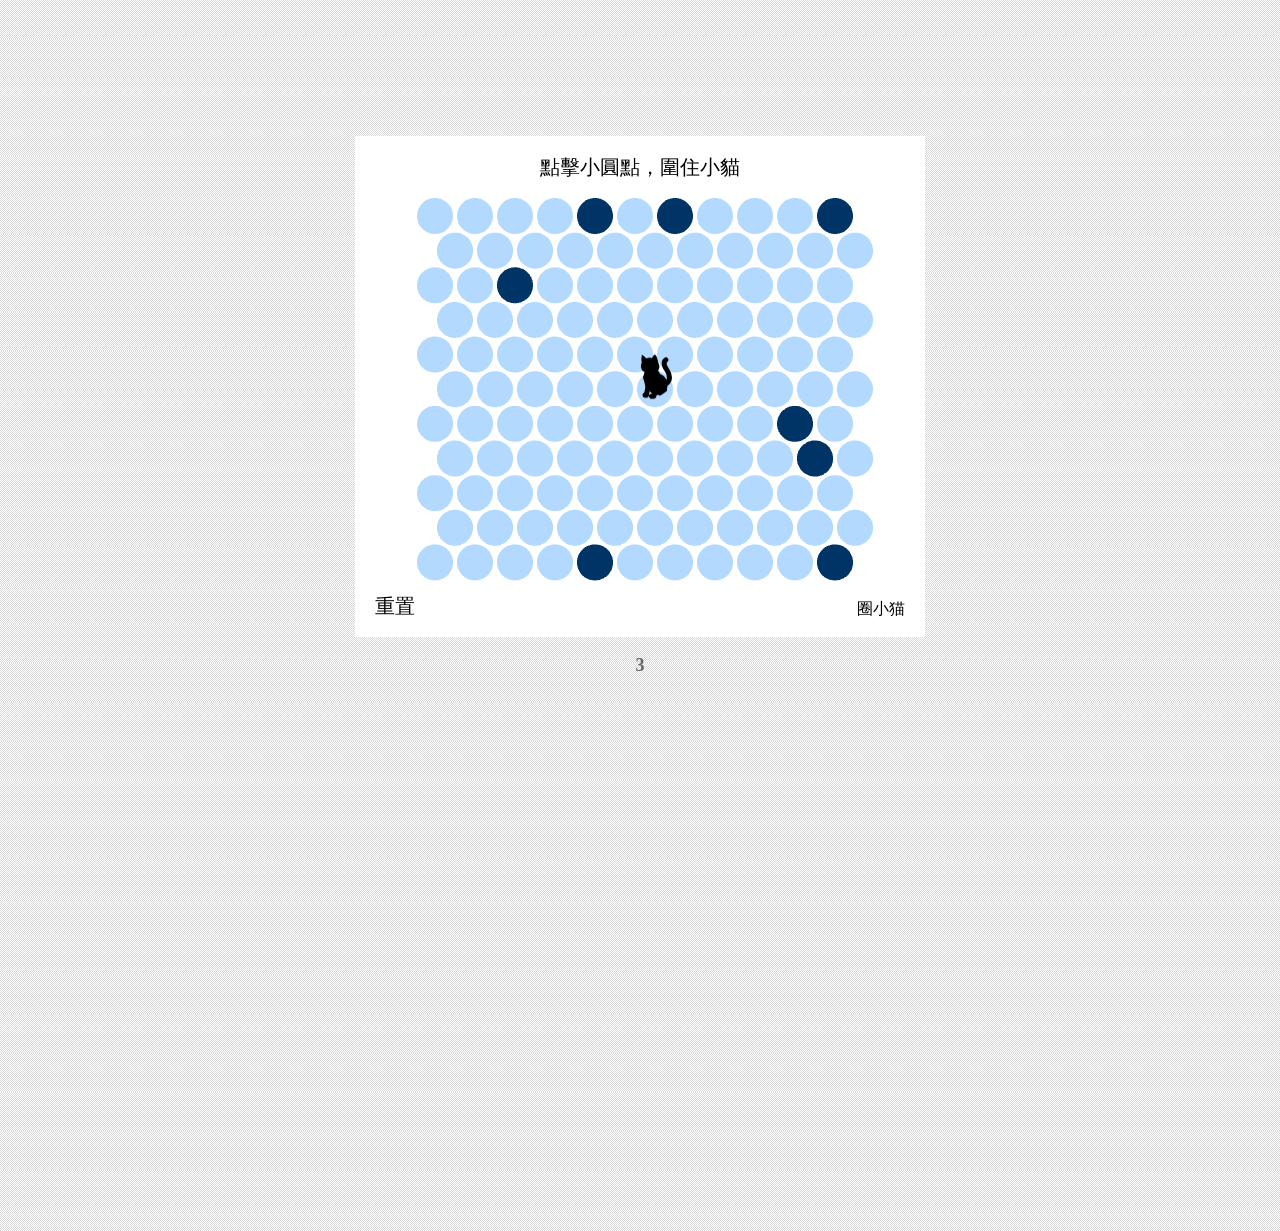
<file: res/apps/Catch_Cat/index.html>
<!DOCTYPE html PUBLIC "-//W3C//DTD HTML 4.0 Transitional//EN">
<html>
<head> 
<title>圈小猫</title> 
<meta http-equiv="Content-Type" content="text/html; charset=utf-8" /> 

<style type="text/css">
BODY {
	MARGIN: 0px;
	BACKGROUND-COLOR: #000000
}
BODY {
	COLOR: #ffffff;
	FONT-FAMILY: Comic Sans MS;
	background-image: url(images/bg.jpg);
	background-repeat: repeat;
	background-color: #D9D9D9;
}
TD {
	COLOR: #ffffff;
	FONT-FAMILY: Comic Sans MS
}
TH {
	COLOR: #ffffff;
	FONT-FAMILY: Comic Sans MS
}
.style6 {
	FONT-WEIGHT: bold;
	FONT-SIZE: 12px
}
.style7 {
	FONT-SIZE: 18px
}
.style8 {
	FONT-SIZE: 12px
}
.style9 {
	FONT-SIZE: 24px;
	FONT-FAMILY: "楷体_GB2312"
}
.style10 {
	COLOR: #ff0000
}
body,
td,
th {
	color: #666;
}
a {
	font-family: Arial, Helvetica, sans-serif;
	font-size: 18px;
	color: #666;
}

a:link {
	text-decoration: none;
	color: #06F;
}

a:visited {
	text-decoration: none;
	color: #09F;
}

a:hover {
	text-decoration: none;
	color: #09F;
}

a:active {
	text-decoration: none;
	color: #09F;
}
</style> 
</head> 
<body> 

<div align="center"> 
	<p align="left"></p> 
	<p>&nbsp;</p> 
	<p>&nbsp;</p> 
	<p>&nbsp;</p> 
	<p>&nbsp;</p> 
	<div id="catch-the-cat"></div> 
</div> 
<div class="style6" align="center" style="width: 100%;height: 64%;"> 
	<p id="time" class="style7">0</p> 
	<div id="loadad"></div> 
</div>  

<script src="js/phaser.min.js"></script> 
<script src="js/catch-the-cat.js"></script> 
<script>
var myVar = setInterval(myTimer, 1000);
var time = 0;
function myTimer() {
	time += 1;
	document.getElementById("time").innerHTML = time;
}
window.game = new CatchTheCatGame({
	w: 11,
	h: 11,
	r: 20,
	backgroundColor: 16777215,
	parent: "catch-the-cat",
	statusBarAlign: "center",
	credit: "圈小猫"
})
</script> 

</body>
</html>
</file>
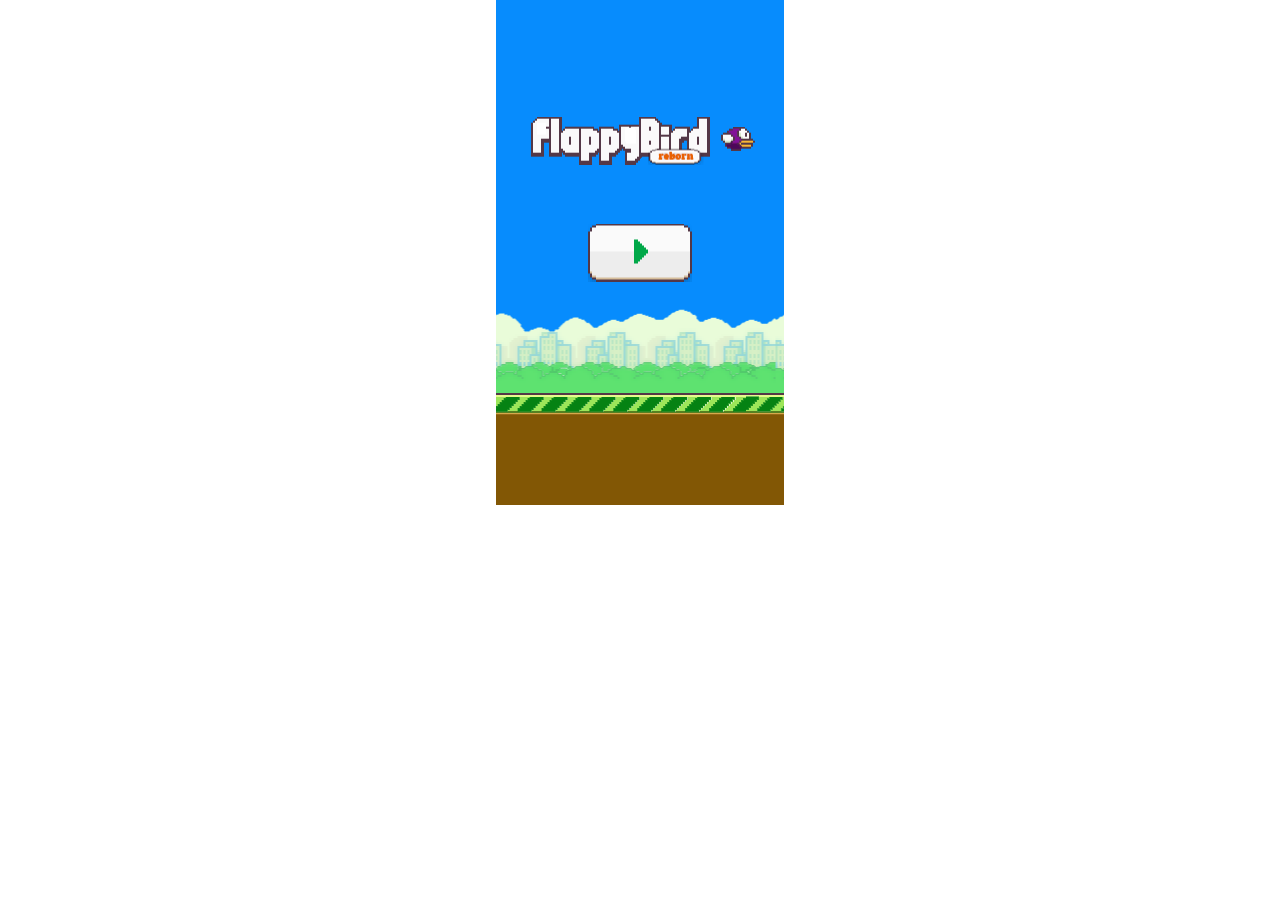
<file: res/apps/flappybird/index.html>
<!DOCTYPE html>
<head>
  <meta charset="UTF-8" />
  <title>flappy bird</title>
  <script src="../../phaser.min.js"></script>
  <script src="js/main.js"></script>
  <style>
    body {
      margin: 0;
      padding: 0;
    }
    canvas {
      margin: 0 auto;
    }
  </style>
</head>
<body></body>
</file>
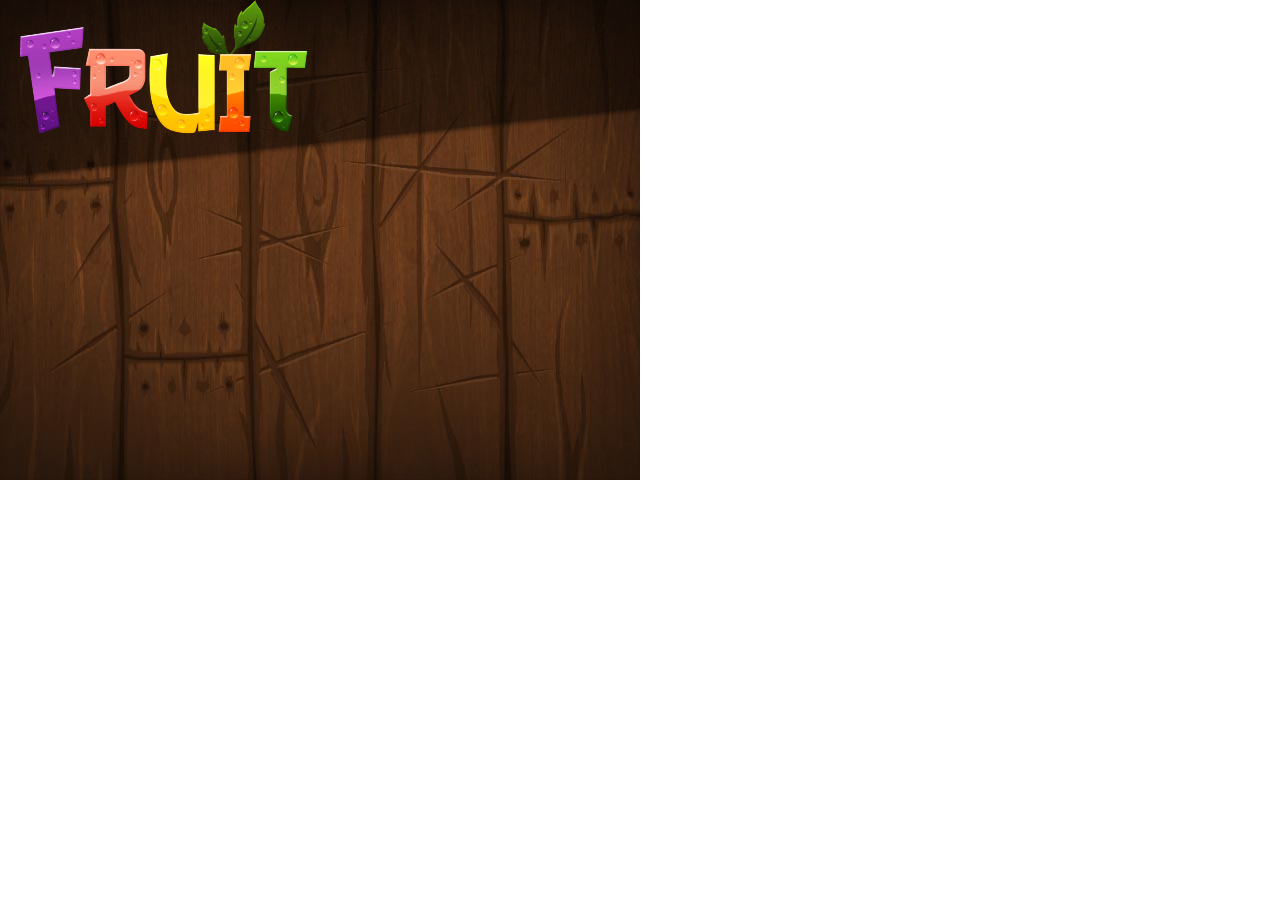
<file: res/apps/fruit/index.html>
<!DOCTYPE html> 
<head> 
	<meta charset="UTF-8" />
	<title>切水果</title>
  <script src="../../phaser.min.js"></script>
  <script src="js/mathTool.js"></script>
  <script src="js/bombObj.js"></script>
  <script src="js/fruitObj.js"></script>
  <script src="js/bladeObj.js"></script>
  <script src="js/bootScene.js"></script>
  <script src="js/preloadScene.js"></script>
  <script src="js/flameParticle.js"></script>
  <script src="js/mainScene.js"></script>
  <script src="js/playScene.js"></script>
  <script src="js/main.js"></script>
  
  <style>
    body {
      margin: 0px;
    }
  </style>
</head>
<body>
  <div id="game" class="game"></div>
</body>
</file>
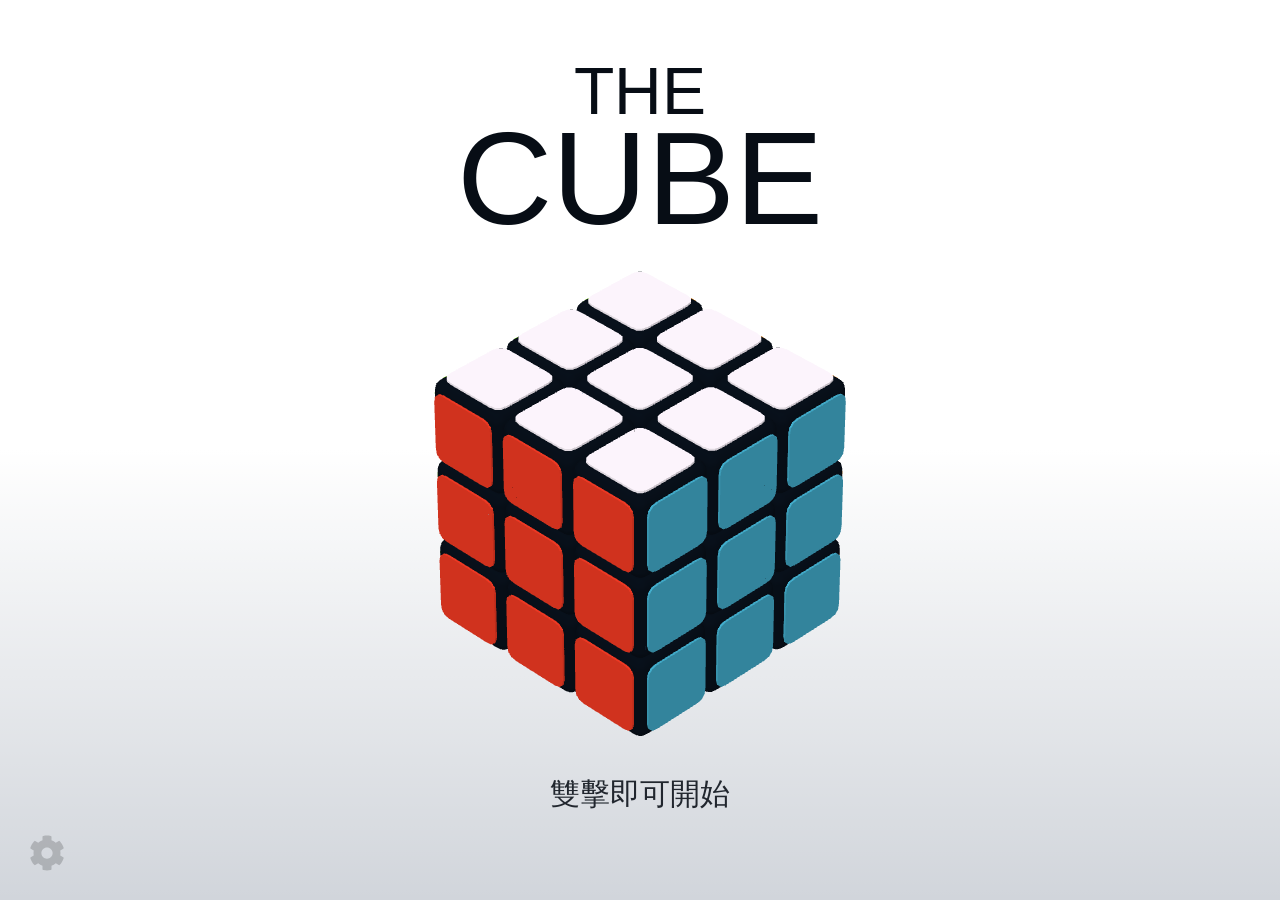
<file: res/apps/Magic_Cube/index.html>
<!DOCTYPE html>
<html lang="en">

<head>
  <meta charset="UTF-8">
  <title>The Cube</title>
  <meta name="viewport" content="width=device-width,height=device-height,user-scalable=no,initial-scale=1.0,maximum-scale=1.0,minimum-scale=1.0">


  <link rel="stylesheet" href="css/style.css" media="defer" onload="this.media='all'">


</head>

<body>


  <div class="ui">

    <div class="ui__background"></div>

    <div class="ui__game"></div>

    <div class="ui__texts">
      <h1 class="text text--title">
        <span>THE</span>
        <span>CUBE</span>
      </h1>
      <div class="text text--note">
        雙擊即可開始
      </div>
      <div class="text text--timer">
        0:00
      </div>
      <div class="text text--complete">
        <span>Complete!</span>
      </div>
      <div class="text text--best-time">
        <icon trophy></icon>
        <span>Best Time!</span>
      </div>
    </div>

    <div class="ui__prefs">
      <range name="flip" title="Flip Type" list="Swift&nbsp;,Smooth,Bounce"></range>
      <range name="scramble" title="Scramble Length" list="20,25,30"></range>
      <range name="fov" title="Camera Angle" list="Ortographic,Perspective"></range>
      <range name="theme" title="Color Scheme" list="Cube,Erno,Dust,Camo,Rain"></range>
    </div>

    <div class="ui__stats">
      <div class="stats" name="total-solves">
        <i>Total solves:</i><b>-</b>
      </div>
      <div class="stats" name="best-time">
        <i>Best time:</i><b>-</b>
      </div>
      <div class="stats" name="worst-time">
        <i>Worst time:</i><b>-</b>
      </div>
      <div class="stats" name="average-5">
        <i>Average of 5:</i><b>-</b>
      </div>
      <div class="stats" name="average-12">
        <i>Average of 12:</i><b>-</b>
      </div>
      <div class="stats" name="average-25">
        <i>Average of 25:</i><b>-</b>
      </div>
    </div>

    <div class="ui__buttons">
      <button class="btn btn--bl btn--stats">
        <icon trophy></icon>
      </button>
      <button class="btn btn--bl btn--prefs">
        <icon settings></icon>
      </button>
      <button class="btn btn--bl btn--back">
        <icon back></icon>
      </button>
      <button class="btn btn--br btn--pwa">
      </button>
    </div>

  </div>


  <script defer src='js/three.min.js'></script>
  <script defer src="js/index.js"></script>




</body>

</html>
</file>
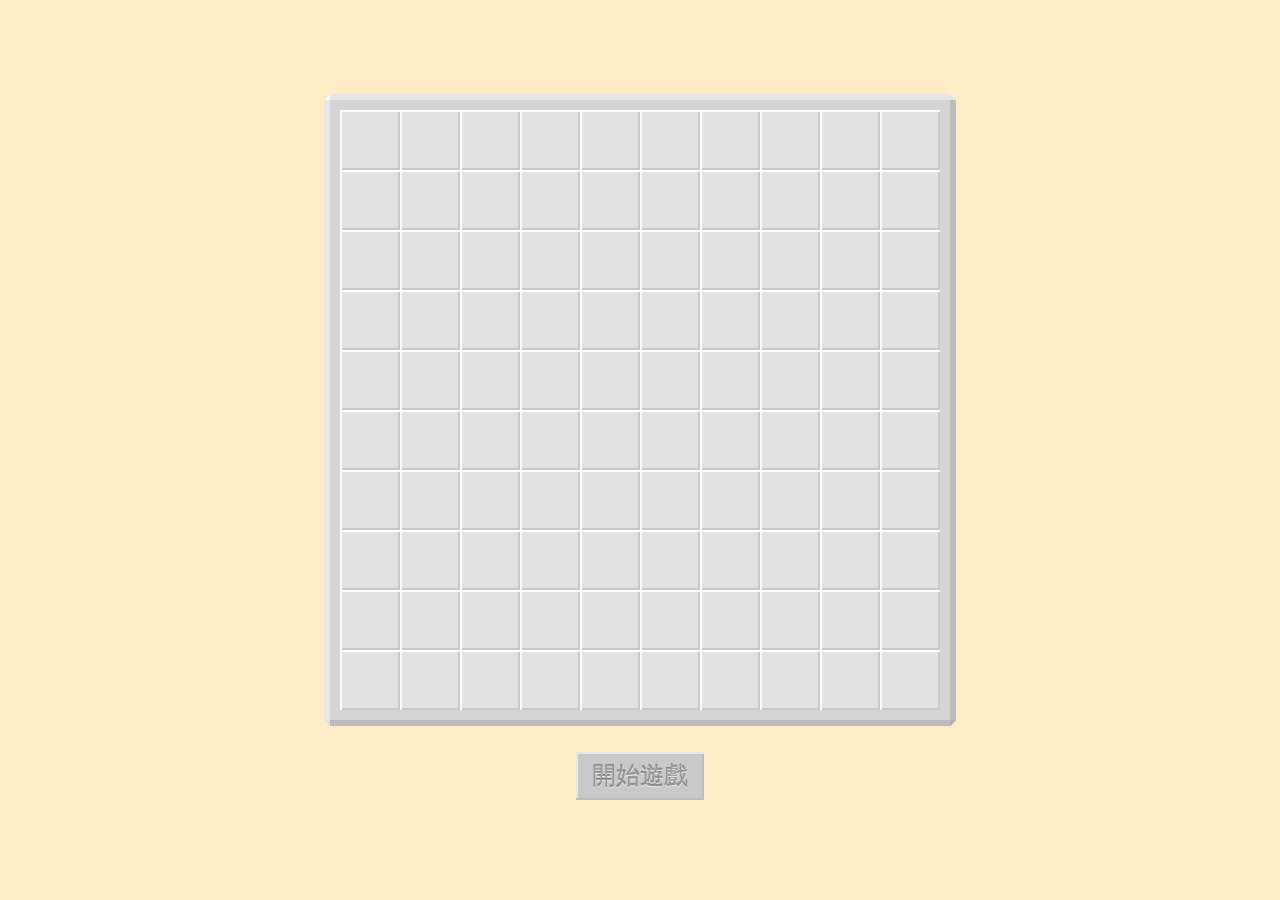
<file: res/apps/Mine_Clearance/index.html>
<!DOCTYPE html>
<html lang="en">
<head>
  <meta charset="UTF-8">
  <title>Minesweeper</title>
  <link rel="stylesheet" href="css/style.css" media="defer" onload="this.media='all'">
</head>
<body>
  <div class="board"></div>
  <a href="#!" class="btn">開始遊戲</a>
  <div class="endscreen"></div>
  <script defer src="js/script.js"></script>
</body>
</html>
</file>
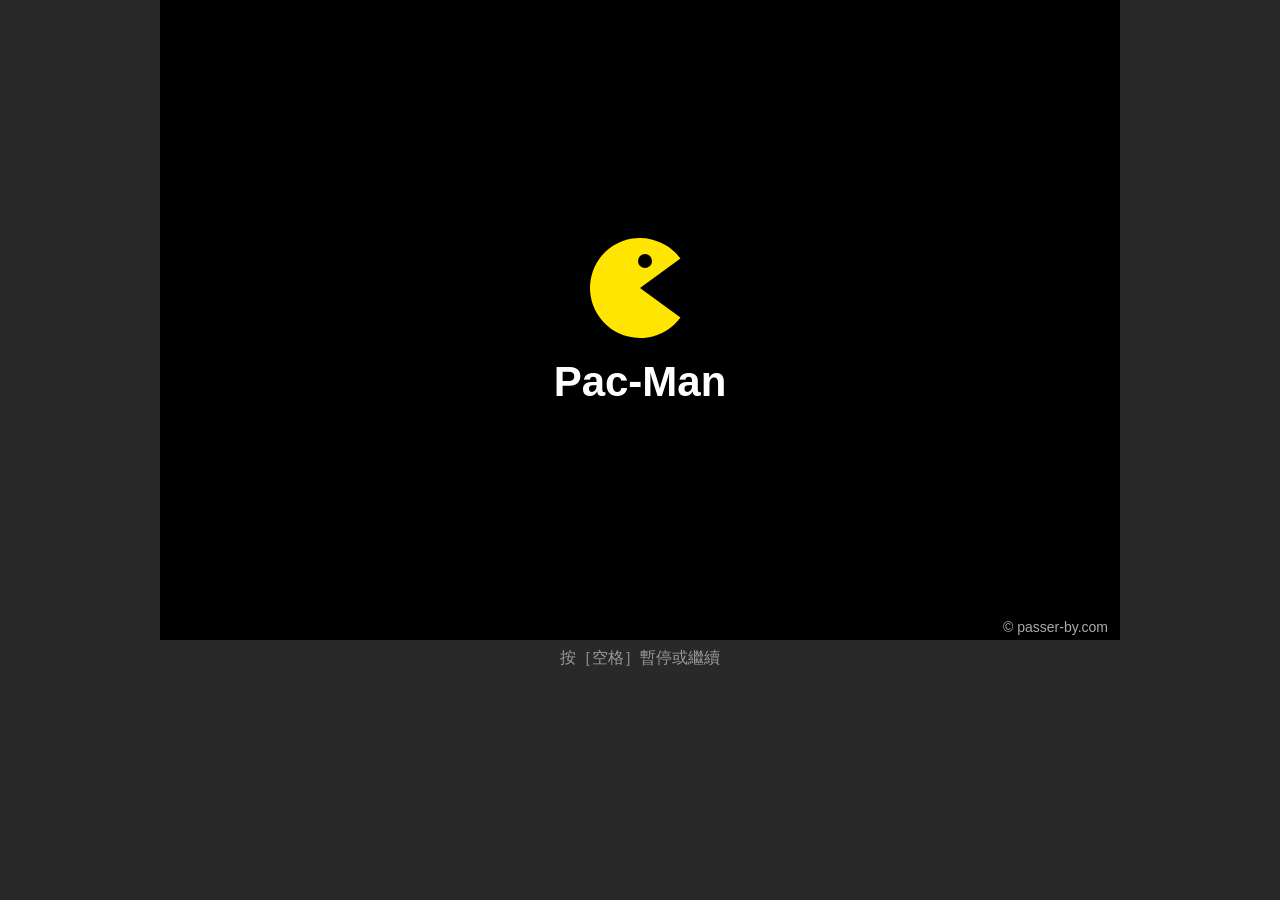
<file: res/apps/Pac-Man/index.html>
<html>
<head>
<meta charset="utf8">
<title>Pac-Man</title>
<link rel="stylesheet" href="css/main.css" media="defer" onload="this.media='all'">
</head>
<body>

<div class="wrapper">
	<canvas id="canvas" width="960" height="640">不支持畫布</canvas>
	<p>按［空格］暫停或繼續</p>
</div>
<script defer src="js/game.js"></script>
<script defer src="js/index.js"></script>

</body>
</html>
</file>
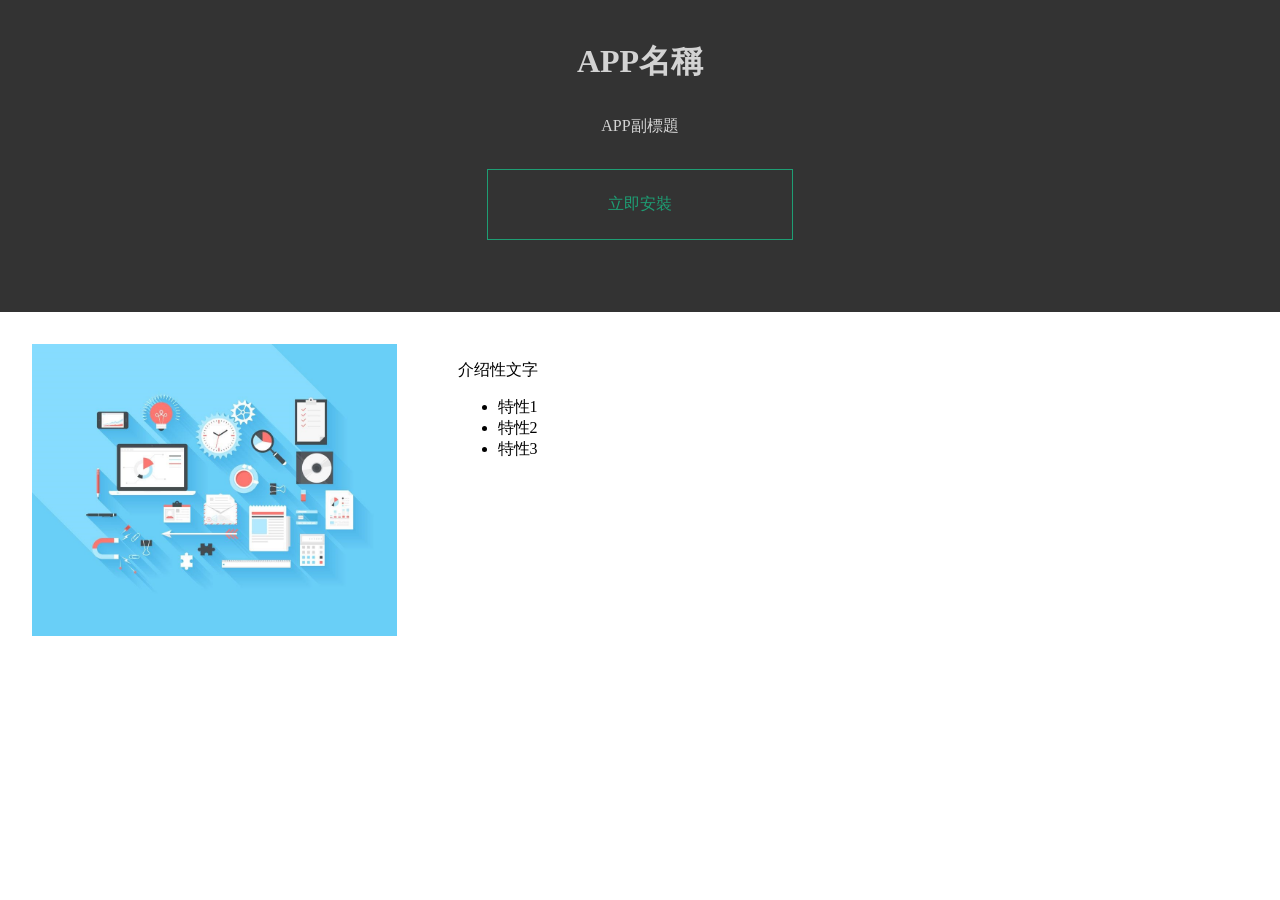
<file: res/apps/app-store/tpl-setup.html>
<!DOCTYPE html>
<html lang="cn">
  <head>
    <meta charset="UTF-8" />
    <meta
      name="viewport"
      content="width=device-width, user-scalable=no, initial-scale=1.0, maximum-scale=1.0, minimum-scale=1.0"
    />
    <script src="../../yl.app.js"></script>
    <title>示例-APP引導安裝</title>
    <style>
      body {
        padding: 0;
        margin: 0;
      }
      .left {
        float: left;
      }
      .clear {
        clear: both;
      }
      .btn {
        padding: 1.5em;
        color: rgb(30, 158, 116);
        width: 16em;
        text-align: center;
        cursor: pointer;
        margin: 2em auto;
        border: 1px solid rgb(30, 158, 116);
        transition: all 0.3s;
      }
      .btn:hover {
        border-radius: 1em;
        color: rgb(36, 190, 139);
      }
      #header {
        color: lightgray;
        text-align: center;
        background-color: rgb(51, 51, 51);
        padding: 40px;
      }
      #title {
        font-size: 32px;
        font-weight: bold;
      }
      #sub-title {
        margin-top: 2em;
      }
      #body {
        padding: 2em;
      }
      #preview {
        width: 30%;
        display: block;
      }
      #content {
        width: 60%;
        margin-left: 5%;
      }
      @media screen and (max-width: 768px) {
      }
    </style>
  </head>
  <body>
    <div id="header">
      <div id="title">APP名稱</div>
      <div id="sub-title">APP副標題</div>
      <div class="btn">立即安裝</div>
    </div>
    <div id="body">
      <img id="preview" class="left" src="./preview.jpg" />
      <div id="content" class="left">
        <p>介绍性文字</p>
        <ul>
          <li>特性1</li>
          <li>特性2</li>
          <li>特性3</li>
        </ul>
      </div>
      <div class="clear"></div>
    </div>
  </body>
</html>
</file>
<file: res/apps/Magic_Cube/css/style.css>
*, *:before, *:after {
  -webkit-user-select: none;
  -moz-user-select: none;
  user-select: none;
  box-sizing: border-box;
  cursor: inherit;
  margin: 0;
  padding: 0;
  outline: none;
  font-size: inherit;
  font-family: inherit;
  font-weight: inherit;
  font-style: inherit;
  text-transform: uppercase;
}
*:focus {
  outline: none;
}

html {
  -webkit-tap-highlight-color: transparent;
  -webkit-text-size-adjust: 100%;
  -webkit-font-smoothing: antialiased;
  -moz-osx-font-smoothing: grayscale;
  -ms-text-size-adjust: 100%;
  -webkit-text-size-adjust: 100%;
  overflow: hidden;
  height: 100%;
}

body {
  font-family: "BungeeFont", sans-serif;
  font-weight: normal;
  font-style: normal;
  line-height: 1;
  cursor: default;
  overflow: hidden;
  height: 100%;
  font-size: 5rem;
}

.icon {
  display: inline-block;
  font-size: inherit;
  overflow: visible;
  vertical-align: -0.125em;
  preserveAspectRatio: none;
}

.range {
  position: relative;
  width: 14em;
  z-index: 1;
  opacity: 0;
}
.range:not(:last-child) {
  margin-bottom: 2em;
}
.range__label {
  position: relative;
  font-size: 0.9em;
  line-height: 0.75em;
  padding-bottom: 0.5em;
  z-index: 2;
}
.range__track {
  position: relative;
  height: 1em;
  margin-left: 0.5em;
  margin-right: 0.5em;
  z-index: 3;
}
.range__track-line {
  position: absolute;
  background: rgba(0, 0, 0, 0.2);
  height: 2px;
  top: 50%;
  margin-top: -1px;
  left: -0.5em;
  right: -0.5em;
  transform-origin: left center;
}
.range__handle {
  position: absolute;
  width: 0;
  height: 0;
  top: 50%;
  left: 0;
  cursor: pointer;
  z-index: 1;
}
.range__handle div {
  transition: background 500ms ease;
  position: absolute;
  left: 0;
  top: 0;
  width: 0.9em;
  height: 0.9em;
  border-radius: 0.2em;
  margin-left: -0.45em;
  margin-top: -0.45em;
  background: #41aac8;
  border-bottom: 2px solid rgba(0, 0, 0, 0.2);
}
.range.is-active .range__handle div {
  transform: scale(1.25);
}
.range__handle:after {
  content: "";
  position: absolute;
  left: 0;
  top: 0;
  width: 3em;
  height: 3em;
  margin-left: -1.5em;
  margin-top: -1.5em;
}
.range__list {
  display: flex;
  flex-flow: row nowrap;
  justify-content: space-between;
  position: relative;
  padding-top: 0.5em;
  font-size: 0.55em;
  color: rgba(0, 0, 0, 0.5);
  z-index: 1;
}

.stats {
  position: relative;
  width: 14em;
  z-index: 1;
  display: flex;
  justify-content: space-between;
  opacity: 0;
}
.stats:not(:last-child) {
  margin-bottom: 1.5em;
}
.stats i {
  display: inline-block;
  color: rgba(0, 0, 0, 0.5);
  font-size: 0.9em;
}
.stats b {
  display: inline-block;
  font-size: 0.9em;
}

.text {
  position: absolute;
  left: 0;
  right: 0;
  text-align: center;
  line-height: 0.75;
  perspective: 100rem;
  opacity: 0;
}
.text i {
  display: inline-block;
  opacity: 0;
  white-space: pre-wrap;
}
.text--title {
  bottom: 75%;
  font-size: 4.4em;
  height: 1.2em;
}
.text--title span {
  display: block;
}
.text--title span:first-child {
  font-size: 0.5em;
  margin-bottom: 0.2em;
}
.text--note {
  top: 87%;
  font-size: 1em;
}
.text--timer {
  bottom: 78%;
  font-size: 3.5em;
  line-height: 1;
}
.text--complete, .text--best-time {
  font-size: 1.5em;
  top: 83%;
  line-height: 1em;
}

.btn {
  -webkit-appearance: none;
  -moz-appearance: none;
  appearance: none;
  background-color: transparent;
  border-radius: 0;
  border-width: 0;
  position: absolute;
  pointer-events: none;
  font-size: 1.2em;
  color: rgba(0, 0, 0, 0.25);
  opacity: 0;
}
.btn:after {
  position: absolute;
  content: "";
  width: 3em;
  height: 3em;
  left: 50%;
  top: 50%;
  margin-left: -1.5em;
  margin-top: -1.5em;
  border-radius: 100%;
}
.btn--bl {
  bottom: 0.8em;
  left: 0.8em;
}
.btn--br {
  bottom: 0.8em;
  right: 0.8em;
}
.btn--bc {
  bottom: 0.8em;
  left: calc(50% - 0.5em);
}
.btn--pwa {
  transition: color 500ms ease;
  color: inherit;
  height: 1em;
}
.btn--pwa svg {
  font-size: 0.6em;
  margin: 0.35em 0;
}
.btn svg {
  display: block;
}

.ui {
  pointer-events: none;
  color: #070d15;
}
.ui, .ui__background, .ui__game, .ui__texts, .ui__prefs, .ui__stats, .ui__buttons {
  position: absolute;
  top: 0;
  left: 0;
  width: 100%;
  height: 100%;
  overflow: hidden;
}
.ui__background {
  z-index: 1;
  transition: background 500ms ease;
  background: #d1d5db;
}
.ui__background:after {
  position: absolute;
  top: 0;
  left: 0;
  width: 100%;
  height: 100%;
  content: "";
  background-image: linear-gradient(to bottom, white 50%, rgba(255, 255, 255, 0) 100%);
}
.ui__game {
  pointer-events: all;
  z-index: 2;
}
.ui__game canvas {
  display: block;
  width: 100%;
  height: 100%;
}
.ui__texts {
  z-index: 3;
}
.ui__prefs, .ui__stats {
  display: flex;
  flex-flow: column nowrap;
  justify-content: center;
  align-items: center;
  overflow: hidden;
  z-index: 4;
}
.ui__buttons {
  z-index: 5;
}
.ui__notification {
  transition: transform 500ms ease, opacity 500ms ease;
  font-family: sans-serif;
  position: absolute;
  left: 50%;
  bottom: 0.6em;
  padding: 0.6em;
  margin-left: -9.4em;
  width: 18.8em;
  z-index: 6;
  background: rgba(17, 17, 17, 0.9);
  border-radius: 0.8em;
  display: flex;
  align-items: center;
  flex-flow: row nowrap;
  color: #fff;
  user-select: none;
  opacity: 0;
  pointer-events: none;
  transform: translateY(100%);
}
.ui__notification.is-active {
  opacity: 1;
  pointer-events: all;
  transform: none;
}
.ui__notification * {
  text-transform: none;
}
.ui__notification-icon {
  background-size: 100% 100%;
  left: 0.6em;
  top: 0.6em;
  width: 2.8em;
  height: 2.8em;
  border-radius: 0.5em;
  background: #fff;
  margin-right: 0.6em;
  display: block;
}
.ui__notification-text {
  font-size: 0.75em;
  line-height: 1.4em;
}
.ui__notification-text .icon {
  color: #4f82fd;
  font-size: 1.1em;
}
.ui__notification-text b {
  font-weight: 700;
}

.btn--stats {
  visibility: hidden;
}
</file>
<file: res/apps/Mine_Clearance/css/style.css>
:root {
  --tileSize: 60px;
  --boardSize: 0px;
}

* {
  margin: 0;
  padding: 0;
  box-sizing: border-box;
  font-family: 'VT323', monospace;
}
*::-moz-selection {
  background: rgba(127, 140, 141, 0.6);
}
*::selection {
  background: rgba(127, 140, 141, 0.6);
}

html {
  width: 100%;
  height: 100%;
}

body {
  width: 100%;
  min-height: 100%;
  display: flex;
  flex-direction: column;
  justify-content: center;
  align-items: center;
  background: #ffebc5;
}

.btn {
  background: #c9c9c9;
  padding: .5rem 1rem;
  text-decoration: none;
  color: #969696;
  font-size: 1.5rem;
  text-transform: uppercase;
  -webkit-user-select: none;
     -moz-user-select: none;
      -ms-user-select: none;
          user-select: none;
  transition: background .2s ease, -webkit-transform .2s ease;
  transition: background .2s ease, transform .2s ease;
  transition: background .2s ease, transform .2s ease, -webkit-transform .2s ease;
  box-shadow: inset 0 2px 0 #e7e7e7, inset 0 -2px 0 #bcbcbc, inset 2px 0 0 #e7e7e7, inset -2px 0 0 #bcbcbc;
  text-shadow: 0 1px 0 #efefef, 0 -1px 0 #7c7c7c;
}
.btn:hover {
  background: #d5d5d5;
  -webkit-transform: translateY(-1px);
          transform: translateY(-1px);
}
.btn:active {
  background: #bcbcbc;
  -webkit-transform: translateY(1px);
          transform: translateY(1px);
}

.endscreen {
  position: fixed;
  background: #e2e2e2;
  padding: 1rem 2rem;
  font-size: 40px;
  display: none;
  box-shadow: inset 0 2px 0 #e7e7e7, inset 0 -2px 0 #bcbcbc, inset 2px 0 0 #e7e7e7, inset -2px 0 0 #bcbcbc, 0 4px 8px 0 rgba(0, 0, 0, 0.2), 0 16px 32px 0 rgba(0, 0, 0, 0.2);
  text-shadow: 0 1px 0 #efefef, 0 -1px 0 #7c7c7c;
}
.endscreen.show {
  display: block;
}
.endscreen span {
  color: #2ecc71;
}

.board {
  background: #e2e2e2;
  position: relative;
  display: flex;
  flex-direction: row;
  flex-wrap: wrap;
  margin-bottom: 2rem;
  border: 10px solid #d5d5d5;
  box-sizing: content-box;
  box-shadow: 0 6px 0 #bcbcbc, 0 -6px 0 #e7e7e7, 6px 0 0 #bcbcbc, -6px 0 0 #e7e7e7;
}
.board:before {
  content: '';
  position: absolute;
  width: 8px;
  height: 6px;
  background: #e2e2e2;
  top: -14px;
  right: -14px;
  -webkit-transform: rotate(45deg);
          transform: rotate(45deg);
  z-index: -1;
  box-shadow: 1px calc(var(--boardSize) * 1.465) 0 #e2e2e2;
}
.board:after {
  content: '';
  position: absolute;
  width: 8px;
  height: 6px;
  background: white;
  top: -14px;
  left: -14px;
  -webkit-transform: rotate(-45deg);
          transform: rotate(-45deg);
  z-index: -1;
  box-shadow: -1px calc(var(--boardSize) * 1.465) 0 #afafaf;
}
.board .tile {
  background: #e2e2e2;
  width: var(--tileSize);
  height: var(--tileSize);
  position: relative;
  display: flex;
  justify-content: center;
  align-items: center;
  font-size: calc(var(--tileSize) * .8);
  cursor: pointer;
  -webkit-user-select: none;
     -moz-user-select: none;
      -ms-user-select: none;
          user-select: none;
  transition: background .2s ease;
  box-shadow: inset 0 2px 0 0 #fcfcfc, inset 2px 0 0 0 #fcfcfc, inset 0 -2px 0 0 #c9c9c9, inset -2px 0 0 0 #c9c9c9;
}
.board .tile:hover:not(.tile--checked) {
  background: #efefef;
}
.board .tile--checked {
  background: #d5d5d5;
  box-shadow: inset 0 1px 0 0 #c9c9c9, inset 1px 0 0 0 #c9c9c9, inset 0 -1px 0 0 #c9c9c9, inset -1px 0 0 0 #c9c9c9;
}
.board .tile--checked.tile--bomb:before, .board .tile--checked.tile--bomb:after {
  opacity: 1;
}
.board .tile--checked:hover {
  cursor: default;
}
.board .tile--bomb {
  font-size: calc(var(--tileSize) * .5);
}
.board .tile--flagged {
  font-size: calc(var(--tileSize) * .5);
}

.settings {
  position: fixed;
  left: 0;
  top: 0;
  background: rgba(0, 0, 0, 0.1);
  display: flex;
  flex-direction: column;
  padding: 1rem;
}
.settings label {
  font-size: 1.2rem;
}
</file>
<file: res/apps/Pac-Man/css/main.css>
body{background-color: #292929}
*{padding:0;margin:0;}
.wrapper{
  width: 960px;
  margin:0 auto;
  line-height:36px;
  text-align:center;
  color:#999;
}
canvas{display:block;background: #000;}
.mod-botton{
  height: 32px;
  padding: 15px 0;
  text-align: center;
}
</file>
